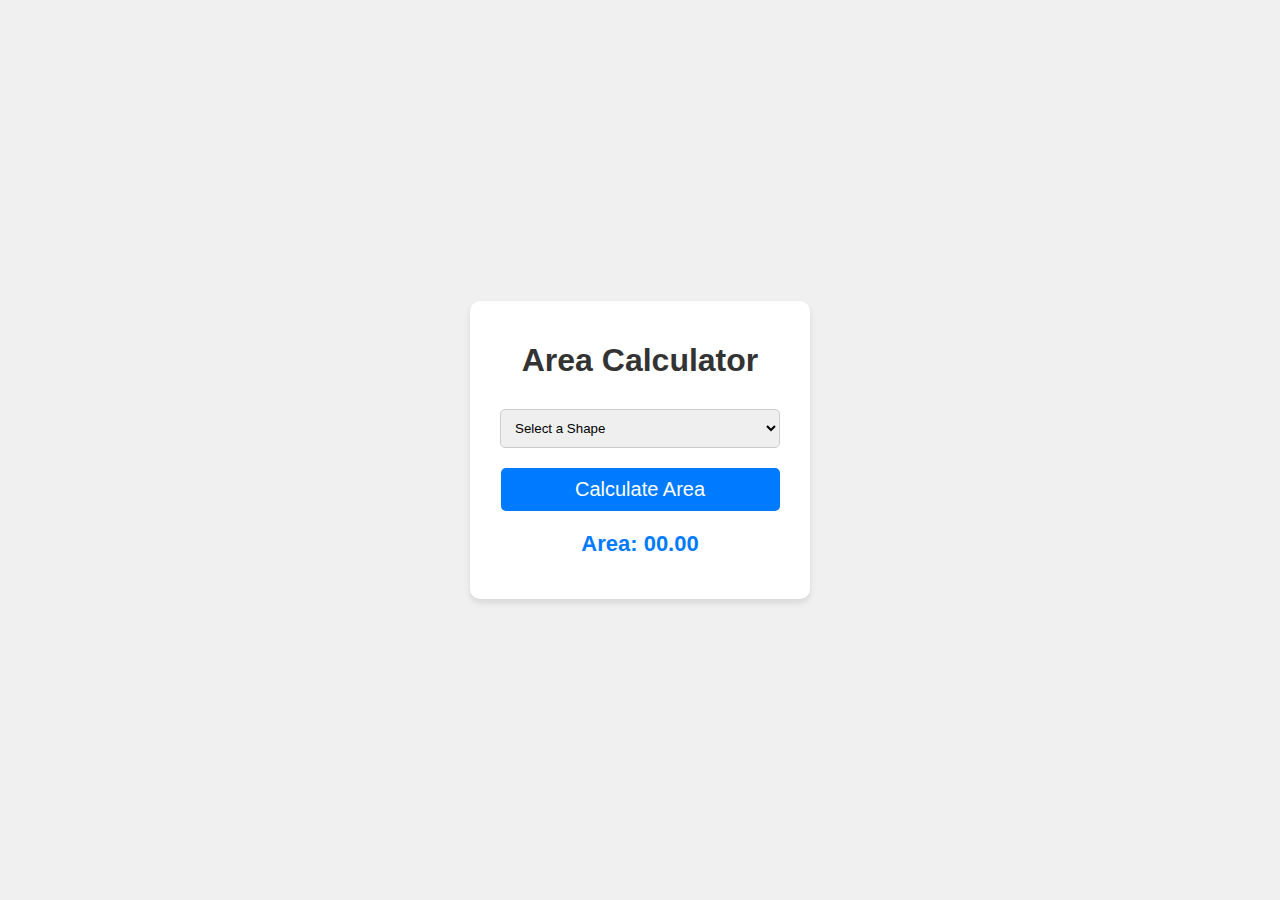
<file: area-calculator/index.html>
<!DOCTYPE html>
<html lang="en">
<head>
    <meta charset="UTF-8">
    <meta name="viewport" content="width=device-width, initial-scale=1.0">
    <title>Area Calculator</title>
    <link rel="stylesheet" href="style.css">
    <link rel="shortcut icon" href="logo.png" type="image/x-icon">
</head>
<body>
    <div class="calculator-container">
        <h1>Area Calculator</h1>
        <select id="shapeSelector">
            <option value="" disabled selected>Select a Shape</option>
            <option value="rectangle">Rectangle</option>
            <option value="circle">Circle</option>
            <option value="triangle">Triangle</option>
            <option value="square">Square</option>
            <option value="parallelogram">Parallelogram</option>
            <option value="ellipse">Ellipse</option>
        </select>
        <div id="inputFields">
           
        </div>
        <button id="calculateBtn">Calculate Area</button>
        <p id="result">Area: 00.00</p>
    </div>
    <script src="script.js"></script>
</body>
</html>
</file>
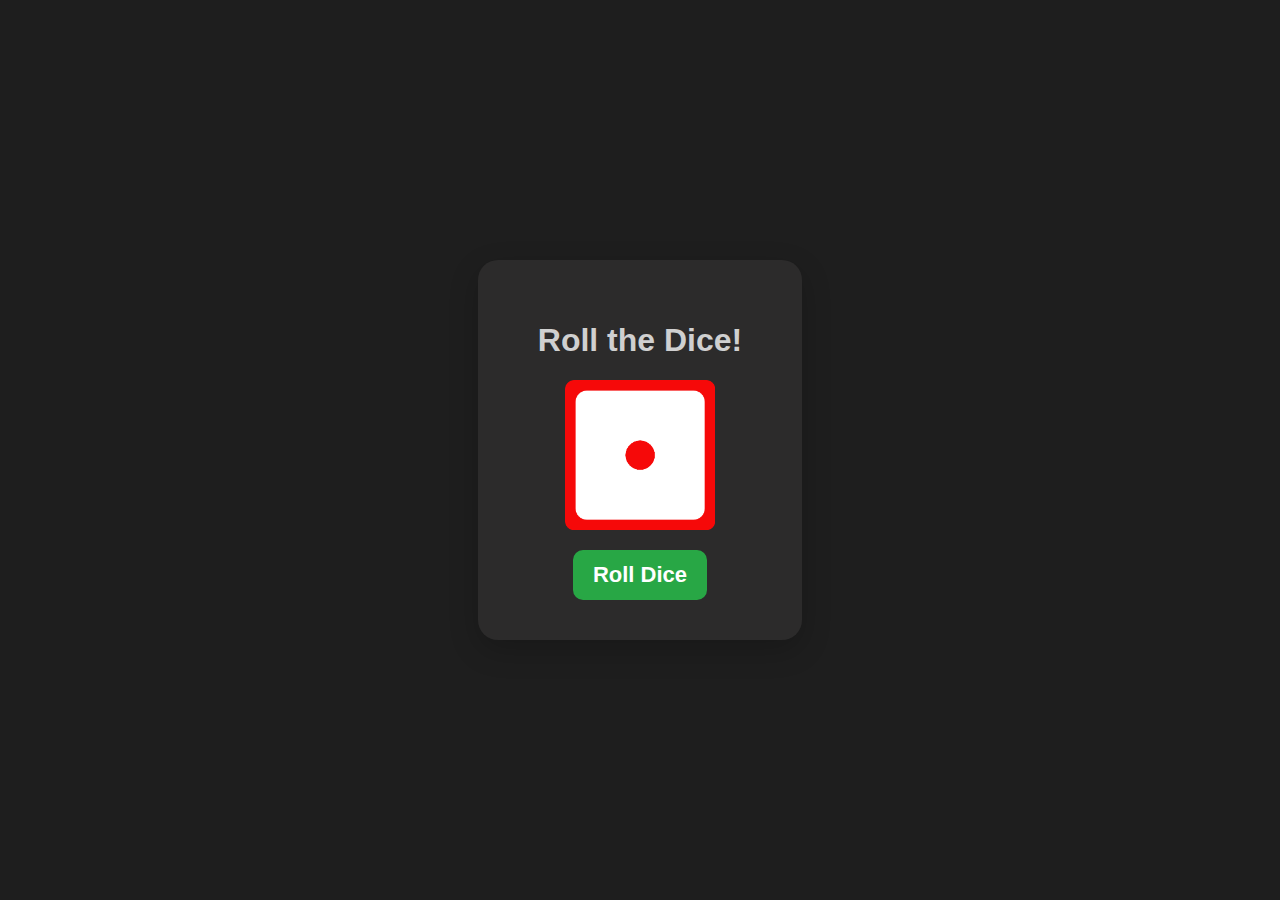
<file: dice-app/index.html>
<!DOCTYPE html>
<html lang="en">
<head>
    <meta charset="UTF-8">
    <meta name="viewport" content="width=device-width, initial-scale=1.0">
    <title>Dice App</title>
    <link rel="stylesheet" href="style.css">
</head>
<body>
    <div class="dice-container">
        <h1>Roll the Dice!</h1>
        <img src="dice-1.png" id="diceImage" alt="Dice" />
        <button id="rollBtn">Roll Dice</button>
    </div>
    
    <script src="script.js"></script>
</body>
</html>
</file>
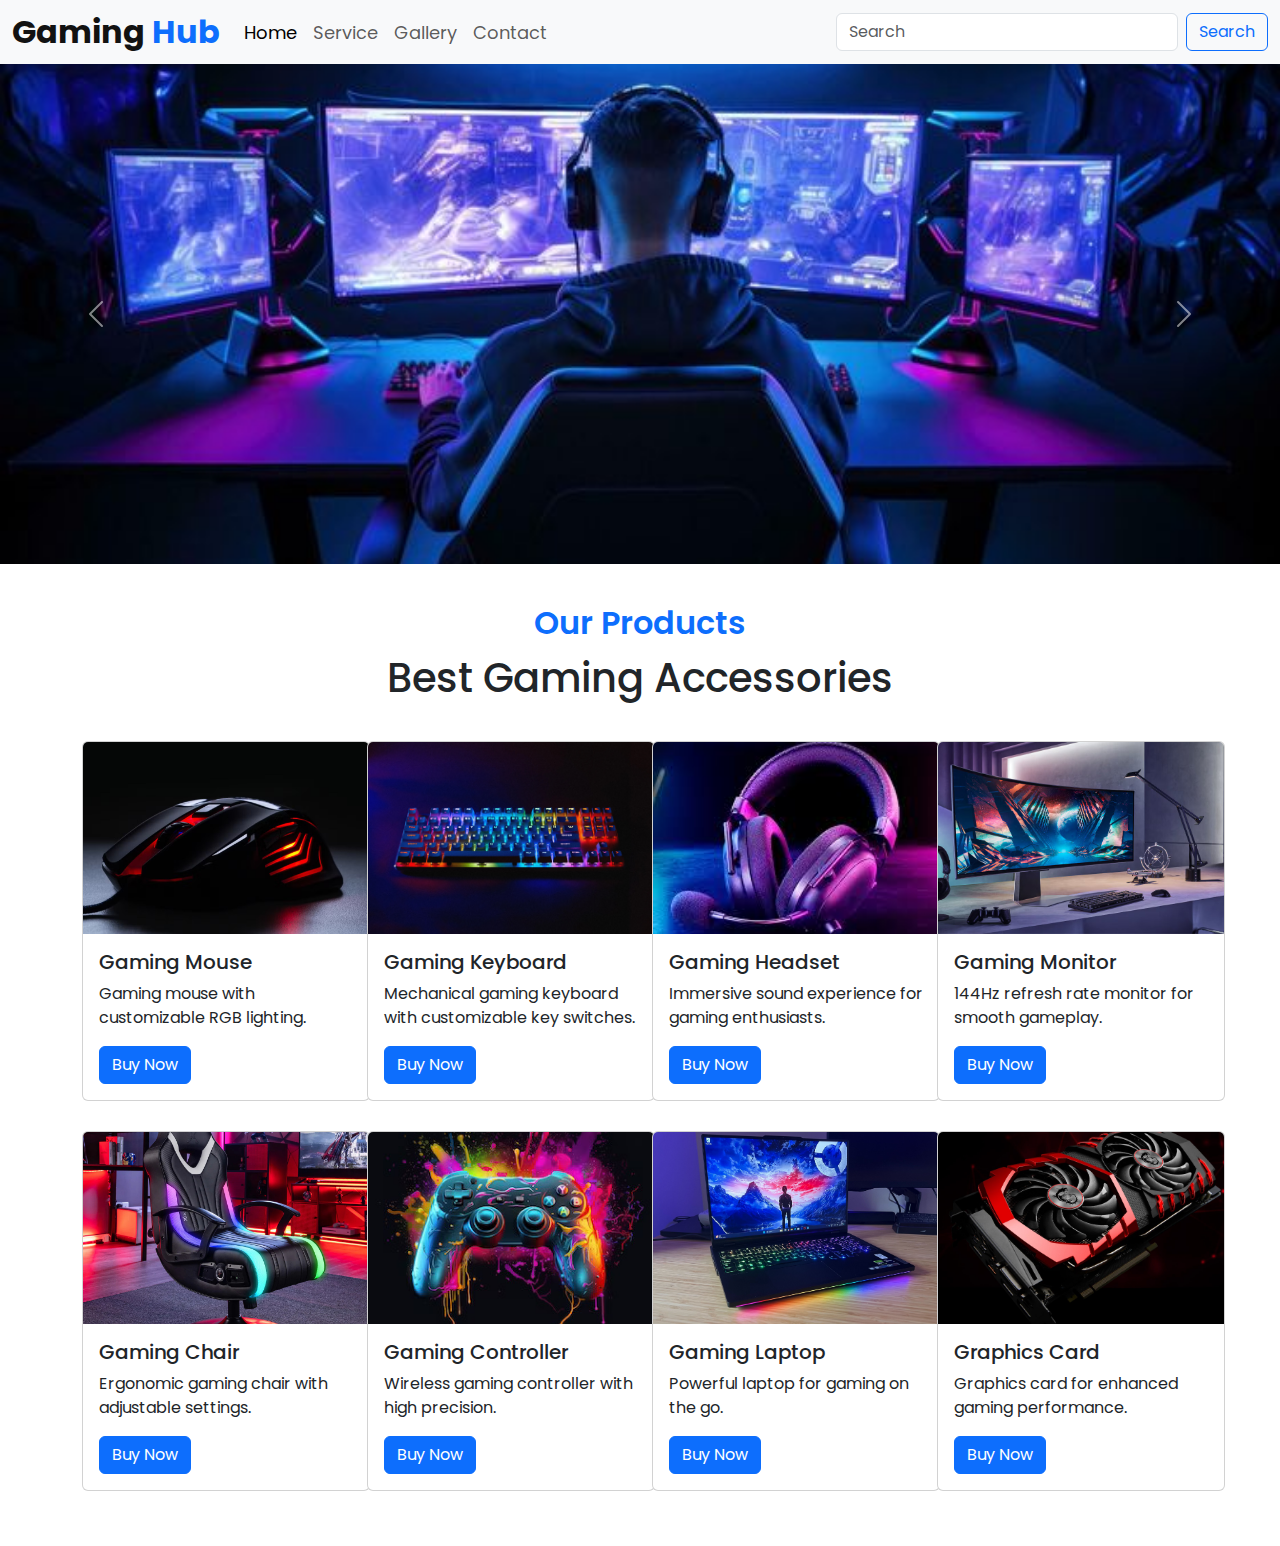
<file: gaming-hub/index.html>
<!DOCTYPE html>
<html lang="en">
<head>
    <meta charset="UTF-8">
    <meta name="viewport" content="width=device-width, initial-scale=1.0">
    <title>Gaming Hub - Game for Kids</title>
    <link rel="stylesheet" href="style.css">
    <link rel="shortcut icon" href="logo.png" type="image/x-icon">
    <link rel="preconnect" href="https://fonts.googleapis.com">
    <link rel="preconnect" href="https://fonts.gstatic.com" crossorigin>
    <link href="https://fonts.googleapis.com/css2?family=Poppins:ital,wght@0,100;0,200;0,300;0,400;0,500;0,600;0,700;0,800;0,900;1,100;1,200;1,300;1,400;1,500;1,600;1,700;1,800;1,900&display=swap" rel="stylesheet">
    <link href="https://cdn.jsdelivr.net/npm/bootstrap@5.3.3/dist/css/bootstrap.min.css" rel="stylesheet" integrity="sha384-QWTKZyjpPEjISv5WaRU9OFeRpok6YctnYmDr5pNlyT2bRjXh0JMhjY6hW+ALEwIH" crossorigin="anonymous">
    <script src="https://cdn.jsdelivr.net/npm/bootstrap@5.3.3/dist/js/bootstrap.bundle.min.js" integrity="sha384-YvpcrYf0tY3lHB60NNkmXc5s9fDVZLESaAA55NDzOxhy9GkcIdslK1eN7N6jIeHz" crossorigin="anonymous"></script>
</head>
<body>
    <header>
        <nav class="navbar navbar-expand-lg bg-body-tertiary">
            <div class="container-fluid">
              <a class="top-heading" href="#">Gaming <span>Hub</span></a>
              <button class="navbar-toggler" type="button" data-bs-toggle="collapse" data-bs-target="#navbarSupportedContent" aria-controls="navbarSupportedContent" aria-expanded="false" aria-label="Toggle navigation">
                <span class="navbar-toggler-icon"></span>
              </button>
              <div class="collapse navbar-collapse" id="navbarSupportedContent">
                <ul class="navbar-nav me-auto mb-2 mb-lg-0">
                  <li class="nav-item">
                    <a class="nav-link active" aria-current="page" href="#">Home</a>
                  </li>
                  <li class="nav-item">
                    <a class="nav-link" href="#">Service</a>
                  </li>
                  <li class="nav-item">
                    <a class="nav-link" href="#">Gallery</a>
                  </li>
                  <li class="nav-item">
                    <a class="nav-link" href="#">Contact</a>
                  </li>
                </ul>
                <form class="d-flex" role="search">
                  <input class="form-control me-2" type="search" placeholder="Search" aria-label="Search">
                  <button class="btn btn-outline-primary" type="submit">Search</button>
                </form>
              </div>
            </div>
          </nav>

          <div id="carouselExample" class="carousel slide carousel-banner">
            <div class="carousel-inner">
              <div class="carousel-item active">
                <img src="banner-1.jpeg" class="d-block w-100 carousel-banner" alt="banner-1">
              </div>
              <div class="carousel-item">
                <img src="banner-2.jpeg" class="d-block w-100 carousel-banner" alt="banner-2">
              </div>
              <div class="carousel-item">
                <img src="banner-3.jpeg" class="d-block w-100 carousel-banner" alt="banner-3">
              </div>
            </div>
            <button class="carousel-control-prev" type="button" data-bs-target="#carouselExample" data-bs-slide="prev">
              <span class="carousel-control-prev-icon" aria-hidden="true"></span>
              <span class="visually-hidden">Previous</span>
            </button>
            <button class="carousel-control-next" type="button" data-bs-target="#carouselExample" data-bs-slide="next">
              <span class="carousel-control-next-icon" aria-hidden="true"></span>
              <span class="visually-hidden">Next</span>
            </button>
          </div>
    </header>
    <main>
      
        <section class="product-section">
          <div class="product-head">
            <h2>Our Products</h2>
            <h1>Best Gaming Accessories</h1>
          </div>
          <div>

            <div class="container">
  <div class="row">
    <!-- Card 1 -->
    <div class="col-md-3">
      <div class="card">
        <img src="product1.jpg" class="card-img-top" alt="Gaming Mouse">
        <div class="card-body">
          <h5 class="card-title">Gaming Mouse</h5>
          <p class="card-text">Gaming mouse with customizable RGB lighting.</p>
          <a href="#" class="btn btn-primary">Buy Now</a>
        </div>
      </div>
    </div>

    <!-- Card 2 -->
    <div class="col-md-3">
      <div class="card">
        <img src="product2.jpg" class="card-img-top" alt="Gaming Keyboard">
        <div class="card-body">
          <h5 class="card-title">Gaming Keyboard</h5>
          <p class="card-text">Mechanical gaming keyboard with customizable key switches.</p>
          <a href="#" class="btn btn-primary">Buy Now</a>
        </div>
      </div>
    </div>

    <!-- Card 3 -->
    <div class="col-md-3">
      <div class="card">
        <img src="product3.jpeg" class="card-img-top" alt="Gaming Headset">
        <div class="card-body">
          <h5 class="card-title">Gaming Headset</h5>
          <p class="card-text">Immersive sound experience for gaming enthusiasts.</p>
          <a href="#" class="btn btn-primary">Buy Now</a>
        </div>
      </div>
    </div>

    <!-- Card 4 -->
    <div class="col-md-3">
      <div class="card">
        <img src="product4.jpg" class="card-img-top" alt="Gaming Monitor">
        <div class="card-body">
          <h5 class="card-title">Gaming Monitor</h5>
          <p class="card-text">144Hz refresh rate monitor for smooth gameplay.</p>
          <a href="#" class="btn btn-primary">Buy Now</a>
        </div>
      </div>
    </div>

    <!-- Card 5 -->
    <div class="col-md-3">
      <div class="card">
        <img src="product5.jpg" class="card-img-top" alt="Gaming Chair">
        <div class="card-body">
          <h5 class="card-title">Gaming Chair</h5>
          <p class="card-text">Ergonomic gaming chair with adjustable settings.</p>
          <a href="#" class="btn btn-primary">Buy Now</a>
        </div>
      </div>
    </div>

    <!-- Card 6 -->
    <div class="col-md-3">
      <div class="card">
        <img src="product6.jpg" class="card-img-top" alt="Gaming Controller">
        <div class="card-body">
          <h5 class="card-title">Gaming Controller</h5>
          <p class="card-text">Wireless gaming controller with high precision.</p>
          <a href="#" class="btn btn-primary">Buy Now</a>
        </div>
      </div>
    </div>

    <!-- Card 7 -->
    <div class="col-md-3">
      <div class="card">
        <img src="product7.jpg" class="card-img-top" alt="Gaming Laptop">
        <div class="card-body">
          <h5 class="card-title">Gaming Laptop</h5>
          <p class="card-text">Powerful laptop for gaming on the go.</p>
          <a href="#" class="btn btn-primary">Buy Now</a>
        </div>
      </div>
    </div>

    <!-- Card 8 -->
    <div class="col-md-3">
      <div class="card">
        <img src="product8.jpg" class="card-img-top" alt="Gaming Graphics Card">
        <div class="card-body">
          <h5 class="card-title">Graphics Card</h5>
          <p class="card-text">Graphics card for enhanced gaming performance.</p>
          <a href="#" class="btn btn-primary">Buy Now</a>
        </div>
      </div>
    </div>

  </div>
</div>

          </div>
        </section>

    </main>
    <footer>

    </footer>
</body>
</html>
</file>
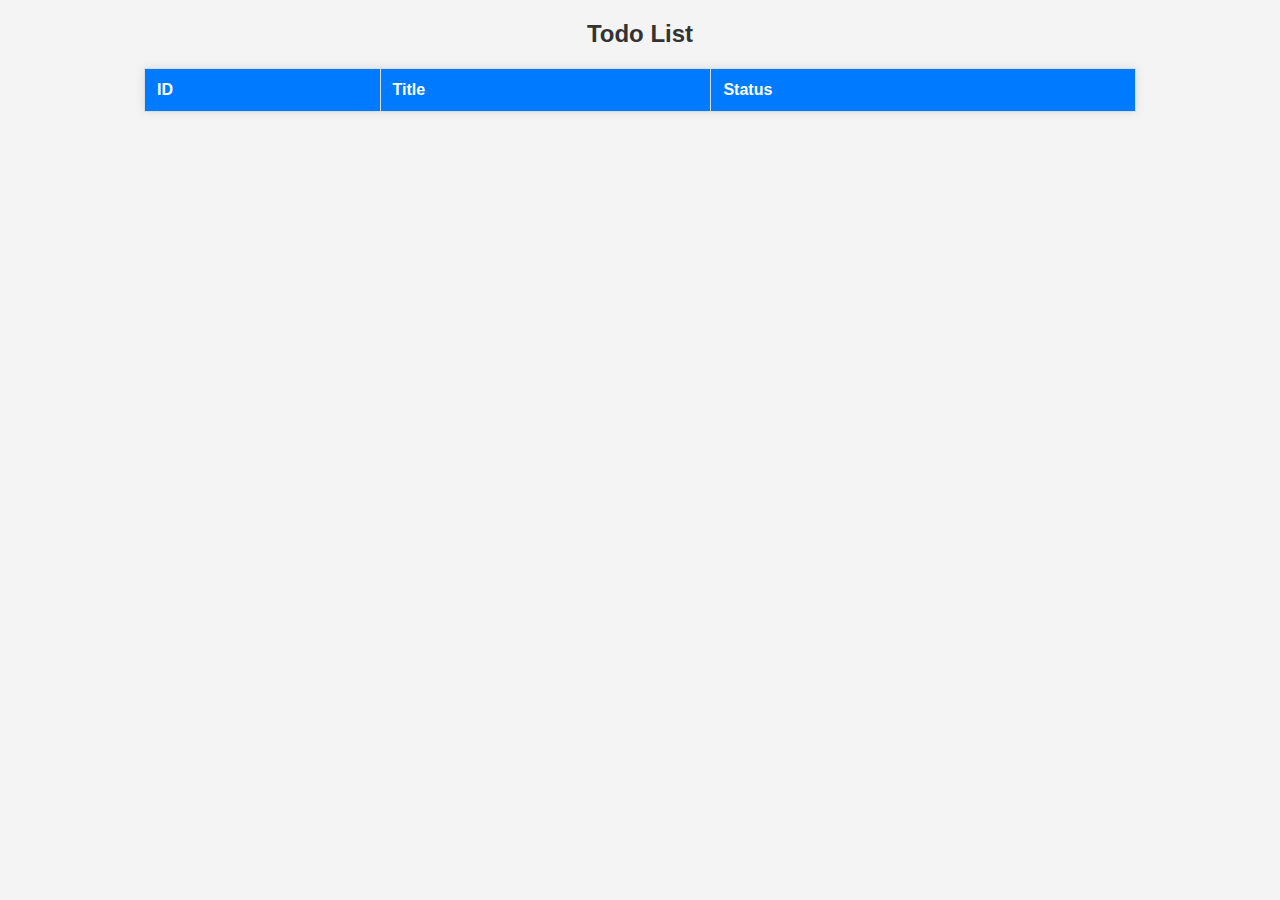
<file: get data/index.html>
<!DOCTYPE html>
<html lang="en">
<head>
    <meta charset="UTF-8">
    <meta name="viewport" content="width=device-width, initial-scale=1.0">
    <title>To Do</title>
    <link rel="stylesheet" href="style.css">
</head>
<body>
    <h2>Todo List</h2>
    <table>
        <thead>
            <tr>
                <th>ID</th>
                <th>Title</th>
                <th>Status</th>
            </tr>
        </thead>
        <tbody id="todo-list"></tbody>
    </table>
    <script src="script.js"></script>
</body>
</html>
</file>
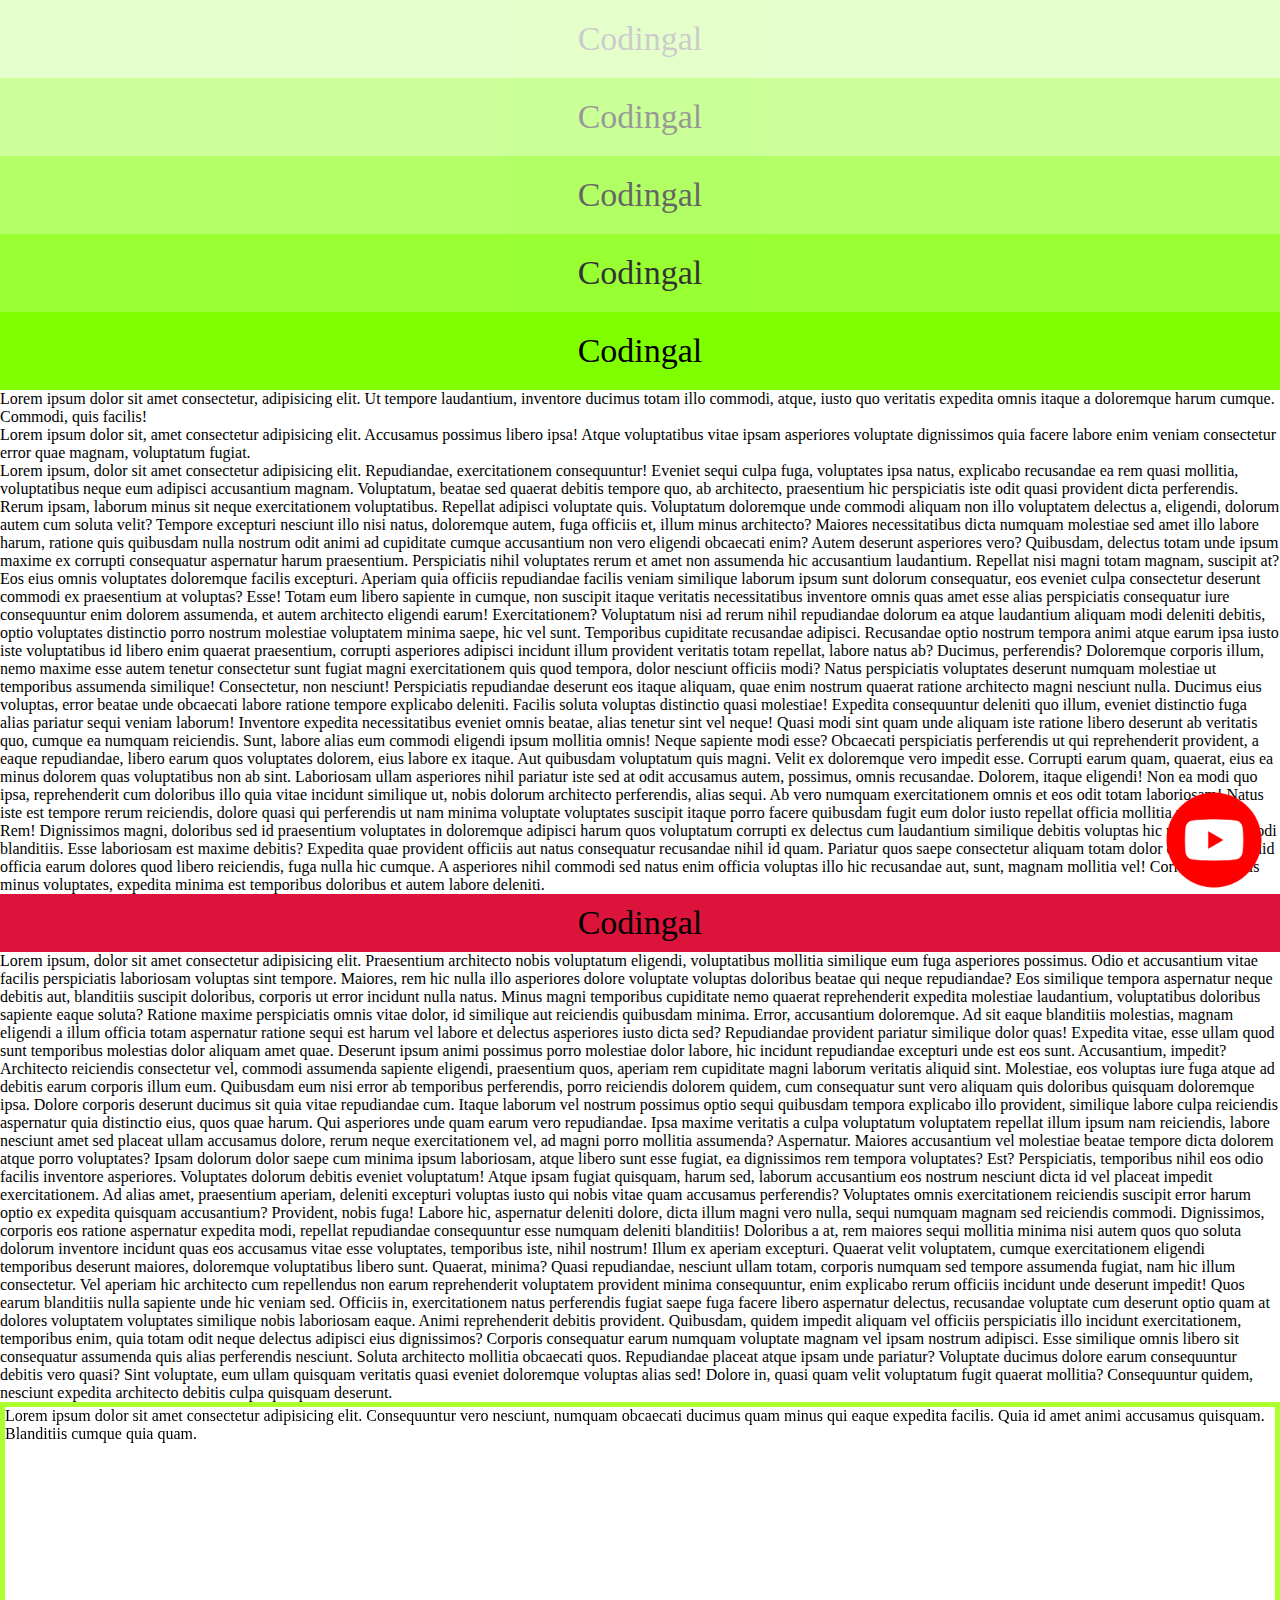
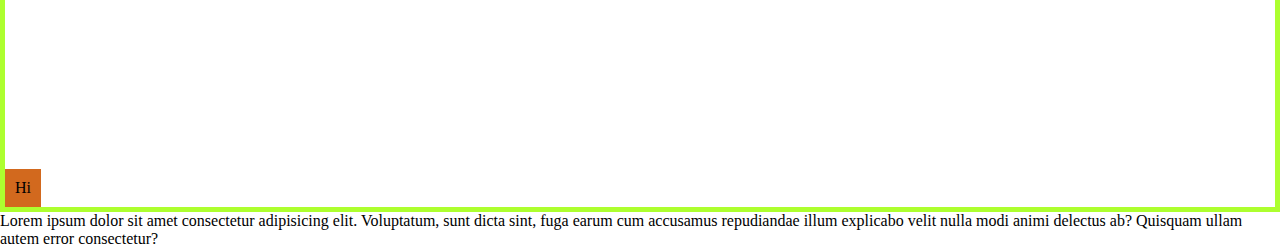
<file: positioning/index.html>
<!DOCTYPE html>
<html lang="en">
<head>
    <meta charset="UTF-8">
    <meta name="viewport" content="width=device-width, initial-scale=1.0">
    <title>Document</title>
    <link rel="stylesheet" href="style.css">
</head>
<body>
    <div class="op1">Codingal</div>
    <div class="op2">Codingal</div>
    <div class="op3">Codingal</div>
    <div class="op4">Codingal</div>
    <div class="op5">Codingal</div>
<p>Lorem ipsum dolor sit amet consectetur, adipisicing elit. Ut tempore laudantium, inventore ducimus totam illo commodi, atque, iusto quo veritatis expedita omnis itaque a doloremque harum cumque. Commodi, quis facilis!</p>
    <img class="youtube" src="yt.png" alt="" height="100px">
    <p>Lorem ipsum dolor sit, amet consectetur adipisicing elit. Accusamus possimus libero ipsa! Atque voluptatibus vitae ipsam asperiores voluptate dignissimos quia facere labore enim veniam consectetur error quae magnam, voluptatum fugiat.</p>
    <p>Lorem ipsum, dolor sit amet consectetur adipisicing elit. Repudiandae, exercitationem consequuntur! Eveniet sequi culpa fuga, voluptates ipsa natus, explicabo recusandae ea rem quasi mollitia, voluptatibus neque eum adipisci accusantium magnam.
    Voluptatum, beatae sed quaerat debitis tempore quo, ab architecto, praesentium hic perspiciatis iste odit quasi provident dicta perferendis. Rerum ipsam, laborum minus sit neque exercitationem voluptatibus. Repellat adipisci voluptate quis.
    Voluptatum doloremque unde commodi aliquam non illo voluptatem delectus a, eligendi, dolorum autem cum soluta velit? Tempore excepturi nesciunt illo nisi natus, doloremque autem, fuga officiis et, illum minus architecto?
    Maiores necessitatibus dicta numquam molestiae sed amet illo labore harum, ratione quis quibusdam nulla nostrum odit animi ad cupiditate cumque accusantium non vero eligendi obcaecati enim? Autem deserunt asperiores vero?
    Quibusdam, delectus totam unde ipsum maxime ex corrupti consequatur aspernatur harum praesentium. Perspiciatis nihil voluptates rerum et amet non assumenda hic accusantium laudantium. Repellat nisi magni totam magnam, suscipit at?
    Eos eius omnis voluptates doloremque facilis excepturi. Aperiam quia officiis repudiandae facilis veniam similique laborum ipsum sunt dolorum consequatur, eos eveniet culpa consectetur deserunt commodi ex praesentium at voluptas? Esse!
    Totam eum libero sapiente in cumque, non suscipit itaque veritatis necessitatibus inventore omnis quas amet esse alias perspiciatis consequatur iure consequuntur enim dolorem assumenda, et autem architecto eligendi earum! Exercitationem?
    Voluptatum nisi ad rerum nihil repudiandae dolorum ea atque laudantium aliquam modi deleniti debitis, optio voluptates distinctio porro nostrum molestiae voluptatem minima saepe, hic vel sunt. Temporibus cupiditate recusandae adipisci.
    Recusandae optio nostrum tempora animi atque earum ipsa iusto iste voluptatibus id libero enim quaerat praesentium, corrupti asperiores adipisci incidunt illum provident veritatis totam repellat, labore natus ab? Ducimus, perferendis?
    Doloremque corporis illum, nemo maxime esse autem tenetur consectetur sunt fugiat magni exercitationem quis quod tempora, dolor nesciunt officiis modi? Natus perspiciatis voluptates deserunt numquam molestiae ut temporibus assumenda similique!
    Consectetur, non nesciunt! Perspiciatis repudiandae deserunt eos itaque aliquam, quae enim nostrum quaerat ratione architecto magni nesciunt nulla. Ducimus eius voluptas, error beatae unde obcaecati labore ratione tempore explicabo deleniti.
    Facilis soluta voluptas distinctio quasi molestiae! Expedita consequuntur deleniti quo illum, eveniet distinctio fuga alias pariatur sequi veniam laborum! Inventore expedita necessitatibus eveniet omnis beatae, alias tenetur sint vel neque!
    Quasi modi sint quam unde aliquam iste ratione libero deserunt ab veritatis quo, cumque ea numquam reiciendis. Sunt, labore alias eum commodi eligendi ipsum mollitia omnis! Neque sapiente modi esse?
    Obcaecati perspiciatis perferendis ut qui reprehenderit provident, a eaque repudiandae, libero earum quos voluptates dolorem, eius labore ex itaque. Aut quibusdam voluptatum quis magni. Velit ex doloremque vero impedit esse.
    Corrupti earum quam, quaerat, eius ea minus dolorem quas voluptatibus non ab sint. Laboriosam ullam asperiores nihil pariatur iste sed at odit accusamus autem, possimus, omnis recusandae. Dolorem, itaque eligendi!
    Non ea modi quo ipsa, reprehenderit cum doloribus illo quia vitae incidunt similique ut, nobis dolorum architecto perferendis, alias sequi. Ab vero numquam exercitationem omnis et eos odit totam laboriosam!
    Natus iste est tempore rerum reiciendis, dolore quasi qui perferendis ut nam minima voluptate voluptates suscipit itaque porro facere quibusdam fugit eum dolor iusto repellat officia mollitia placeat ea. Rem!
    Dignissimos magni, doloribus sed id praesentium voluptates in doloremque adipisci harum quos voluptatum corrupti ex delectus cum laudantium similique debitis voluptas hic repellendus modi blanditiis. Esse laboriosam est maxime debitis?
    Expedita quae provident officiis aut natus consequatur recusandae nihil id quam. Pariatur quos saepe consectetur aliquam totam dolor excepturi aliquid officia earum dolores quod libero reiciendis, fuga nulla hic cumque.
    A asperiores nihil commodi sed natus enim officia voluptas illo hic recusandae aut, sunt, magnam mollitia vel! Corrupti veritatis minus voluptates, expedita minima est temporibus doloribus et autem labore deleniti.</p>
    <div class="op6">Codingal</div>
    <p>Lorem ipsum, dolor sit amet consectetur adipisicing elit. Praesentium architecto nobis voluptatum eligendi, voluptatibus mollitia similique eum fuga asperiores possimus. Odio et accusantium vitae facilis perspiciatis laboriosam voluptas sint tempore.
    Maiores, rem hic nulla illo asperiores dolore voluptate voluptas doloribus beatae qui neque repudiandae? Eos similique tempora aspernatur neque debitis aut, blanditiis suscipit doloribus, corporis ut error incidunt nulla natus.
    Minus magni temporibus cupiditate nemo quaerat reprehenderit expedita molestiae laudantium, voluptatibus doloribus sapiente eaque soluta? Ratione maxime perspiciatis omnis vitae dolor, id similique aut reiciendis quibusdam minima. Error, accusantium doloremque.
    Ad sit eaque blanditiis molestias, magnam eligendi a illum officia totam aspernatur ratione sequi est harum vel labore et delectus asperiores iusto dicta sed? Repudiandae provident pariatur similique dolor quas!
    Expedita vitae, esse ullam quod sunt temporibus molestias dolor aliquam amet quae. Deserunt ipsum animi possimus porro molestiae dolor labore, hic incidunt repudiandae excepturi unde est eos sunt. Accusantium, impedit?
    Architecto reiciendis consectetur vel, commodi assumenda sapiente eligendi, praesentium quos, aperiam rem cupiditate magni laborum veritatis aliquid sint. Molestiae, eos voluptas iure fuga atque ad debitis earum corporis illum eum.
    Quibusdam eum nisi error ab temporibus perferendis, porro reiciendis dolorem quidem, cum consequatur sunt vero aliquam quis doloribus quisquam doloremque ipsa. Dolore corporis deserunt ducimus sit quia vitae repudiandae cum.
    Itaque laborum vel nostrum possimus optio sequi quibusdam tempora explicabo illo provident, similique labore culpa reiciendis aspernatur quia distinctio eius, quos quae harum. Qui asperiores unde quam earum vero repudiandae.
    Ipsa maxime veritatis a culpa voluptatum voluptatem repellat illum ipsum nam reiciendis, labore nesciunt amet sed placeat ullam accusamus dolore, rerum neque exercitationem vel, ad magni porro mollitia assumenda? Aspernatur.
    Maiores accusantium vel molestiae beatae tempore dicta dolorem atque porro voluptates? Ipsam dolorum dolor saepe cum minima ipsum laboriosam, atque libero sunt esse fugiat, ea dignissimos rem tempora voluptates? Est?
    Perspiciatis, temporibus nihil eos odio facilis inventore asperiores. Voluptates dolorum debitis eveniet voluptatum! Atque ipsam fugiat quisquam, harum sed, laborum accusantium eos nostrum nesciunt dicta id vel placeat impedit exercitationem.
    Ad alias amet, praesentium aperiam, deleniti excepturi voluptas iusto qui nobis vitae quam accusamus perferendis? Voluptates omnis exercitationem reiciendis suscipit error harum optio ex expedita quisquam accusantium? Provident, nobis fuga!
    Labore hic, aspernatur deleniti dolore, dicta illum magni vero nulla, sequi numquam magnam sed reiciendis commodi. Dignissimos, corporis eos ratione aspernatur expedita modi, repellat repudiandae consequuntur esse numquam deleniti blanditiis!
    Doloribus a at, rem maiores sequi mollitia minima nisi autem quos quo soluta dolorum inventore incidunt quas eos accusamus vitae esse voluptates, temporibus iste, nihil nostrum! Illum ex aperiam excepturi.
    Quaerat velit voluptatem, cumque exercitationem eligendi temporibus deserunt maiores, doloremque voluptatibus libero sunt. Quaerat, minima? Quasi repudiandae, nesciunt ullam totam, corporis numquam sed tempore assumenda fugiat, nam hic illum consectetur.
    Vel aperiam hic architecto cum repellendus non earum reprehenderit voluptatem provident minima consequuntur, enim explicabo rerum officiis incidunt unde deserunt impedit! Quos earum blanditiis nulla sapiente unde hic veniam sed.
    Officiis in, exercitationem natus perferendis fugiat saepe fuga facere libero aspernatur delectus, recusandae voluptate cum deserunt optio quam at dolores voluptatem voluptates similique nobis laboriosam eaque. Animi reprehenderit debitis provident.
    Quibusdam, quidem impedit aliquam vel officiis perspiciatis illo incidunt exercitationem, temporibus enim, quia totam odit neque delectus adipisci eius dignissimos? Corporis consequatur earum numquam voluptate magnam vel ipsam nostrum adipisci.
    Esse similique omnis libero sit consequatur assumenda quis alias perferendis nesciunt. Soluta architecto mollitia obcaecati quos. Repudiandae placeat atque ipsam unde pariatur? Voluptate ducimus dolore earum consequuntur debitis vero quasi?
    Sint voluptate, eum ullam quisquam veritatis quasi eveniet doloremque voluptas alias sed! Dolore in, quasi quam velit voluptatum fugit quaerat mollitia? Consequuntur quidem, nesciunt expedita architecto debitis culpa quisquam deserunt.</p>
    <div class="container">
        <div class="child1">
            Hi
        </div>
        <p>Lorem ipsum dolor sit amet consectetur adipisicing elit. Consequuntur vero nesciunt, numquam obcaecati ducimus quam minus qui eaque expedita facilis. Quia id amet animi accusamus quisquam. Blanditiis cumque quia quam.</p>
    </div>

    <p>Lorem ipsum dolor sit amet consectetur adipisicing elit. Voluptatum, sunt dicta sint, fuga earum cum accusamus repudiandae illum explicabo velit nulla modi animi delectus ab? Quisquam ullam autem error consectetur?</p>
</body>
</html>
</file>
<file: area-calculator/style.css>
body {
    font-family: Arial, sans-serif;
    background-color: #f0f0f0;
    margin: 0;
    height: 100vh;
    display: flex;
    justify-content: center;
    align-items: center;
}

.calculator-container {
    background: white;
    padding: 20px;
    border-radius: 10px;
    box-shadow: 0 4px 6px rgba(0, 0, 0, 0.1);
    text-align: center;
    width: 300px;
}

h1 {
    margin-bottom: 20px;
    color: #333;
}

select, input {
    width: calc(100% - 20px);
    margin: 10px 0;
    padding: 10px;
    border-radius: 5px;
    border: 1px solid #ccc;
}

button {
    width: 93%;
    padding: 10px;
    background-color: #007bff;
    color: white;
    border: none;
    margin-top: 10px;
    font-size: 20px;
    border-radius: 5px;
    cursor: pointer;
    transition: background-color 0.3s ease;
}

button:hover {
    background-color: #0056b3;
}

#result {
    font-size: 22px;
    margin-top: 20px;
    font-weight: bold;
    color: #007bff;
}
</file>
<file: dice-app/style.css>
body {
    margin: 0;
    padding: 0;
    height: 100vh;
    background-color: #1e1e1e;
    display: flex;
    justify-content: center;
    align-items: center;
    font-family: 'Arial', sans-serif;
    color: #ffffffc7;
}


.dice-container {
    text-align: center;
    background: #2c2b2b;
    display: flex;
    justify-content: center;
    align-items: center;
    flex-direction: column;
    padding: 40px 60px;
    border-radius: 20px;
    box-shadow: 0 10px 30px rgba(0, 0, 0, 0.2);
}


#diceImage {
    width: 150px;
    height: 150px;
    transition: transform 0.2s;
}


#rollBtn {
    margin-top: 20px;
    padding: 12px 20px;
    border: none;
    border-radius: 10px;
    font-size: 22px;
    font-weight: bold;
    cursor: pointer;
    background-color: #28a745;
    color: #fff;
    transition: background-color 0.3s, transform 0.1s;
}

#rollBtn:hover {
    background-color: #218838;
}

#rollBtn:active {
    transform: scale(0.95);
}


@keyframes roll {
    0%, 100% { transform: rotate(0deg); }
    25% { transform: rotate(10deg); }
    50% { transform: rotate(-10deg); }
    75% { transform: rotate(10deg); }
}
</file>
<file: gaming-hub/style.css>
*{
    font-family: "Poppins", serif;
    margin: 0;
    padding: 0;
    box-sizing: border-box;
}

.top-heading{
    font-size: 32px;
    font-weight: 700;
    text-decoration: none;
    color: #121212;
    margin-right: 16px;
}

.top-heading span{
    color: #0D6EFD;
}

.nav-item{
    font-size: 18px;
}

.carousel-banner{
    height: 500px;
    object-fit: cover;
}

.product-section{
    display: flex;
    align-items: center;
    justify-content: center;
    flex-direction: column;
    gap: 16px;
    margin: 40px 20px;
}

.product-head{
    text-align: center;
}

.product-head h2{
    font-weight: 600;
    color: #0D6EFD;
}

.product-head h1{
    margin-top: 12px;
    font-weight: 500;
}

.card {
    width: 18rem;
    height: 25rem;
    margin: 15px auto;
  }
  .card-img-top {
    height: 12rem;
    object-fit: cover;
  }
</file>
<file: get data/style.css>
body {
    font-family: Arial, sans-serif;
    background-color: #f4f4f4;
    margin: 20px;
    text-align: center;
}

h2 {
    color: #333;
}

table {
    width: 80%;
    margin: auto;
    border-collapse: collapse;
    background: white;
    box-shadow: 0 0 10px rgba(0, 0, 0, 0.1);
}

th, td {
    padding: 12px;
    border: 1px solid #ddd;
    text-align: left;
}

th {
    background: #007bff;
    color: white;
}

tr:nth-child(even) {
    background: #f9f9f9;
}

.completed {
    background: #d4edda; /* Light green for completed tasks */
    color: #155724;
    font-weight: bold;
}
</file>
<file: positioning/style.css>
*{
    margin: 0;
}

.op1{
    text-align: center;
    padding: 20px;
    background-color: chartreuse;
    font-size: 34px;
    opacity: 0.2;
}

.op2{
    text-align: center;
    padding: 20px;
    background-color: chartreuse;
    font-size: 34px;
    opacity: 0.4;
}

.op3{
    text-align: center;
    padding: 20px;
    background-color: chartreuse;
    font-size: 34px;
    opacity: 0.6;
}

.op4{
    text-align: center;
    padding: 20px;
    background-color: chartreuse;
    font-size: 34px;
    opacity: 0.8;
}

.op5{
    text-align: center;
    padding: 20px;
    background-color: chartreuse;
    font-size: 34px;
}

.op6{
    text-align: center;
    padding: 10px;
    background-color: crimson;
    font-size: 34px;
    position: sticky;
    top: 0;
}


.youtube{
    position: fixed;
    bottom: 10px;
    right: 16px;
    z-index: 10;
}

.container{
    position: relative;
    border: 5px solid greenyellow;
    height: 400px;
}

.child1{
    padding: 10px;
    width: fit-content;
    background-color: chocolate;
    position: absolute;
   bottom: 0;

}
</file>
